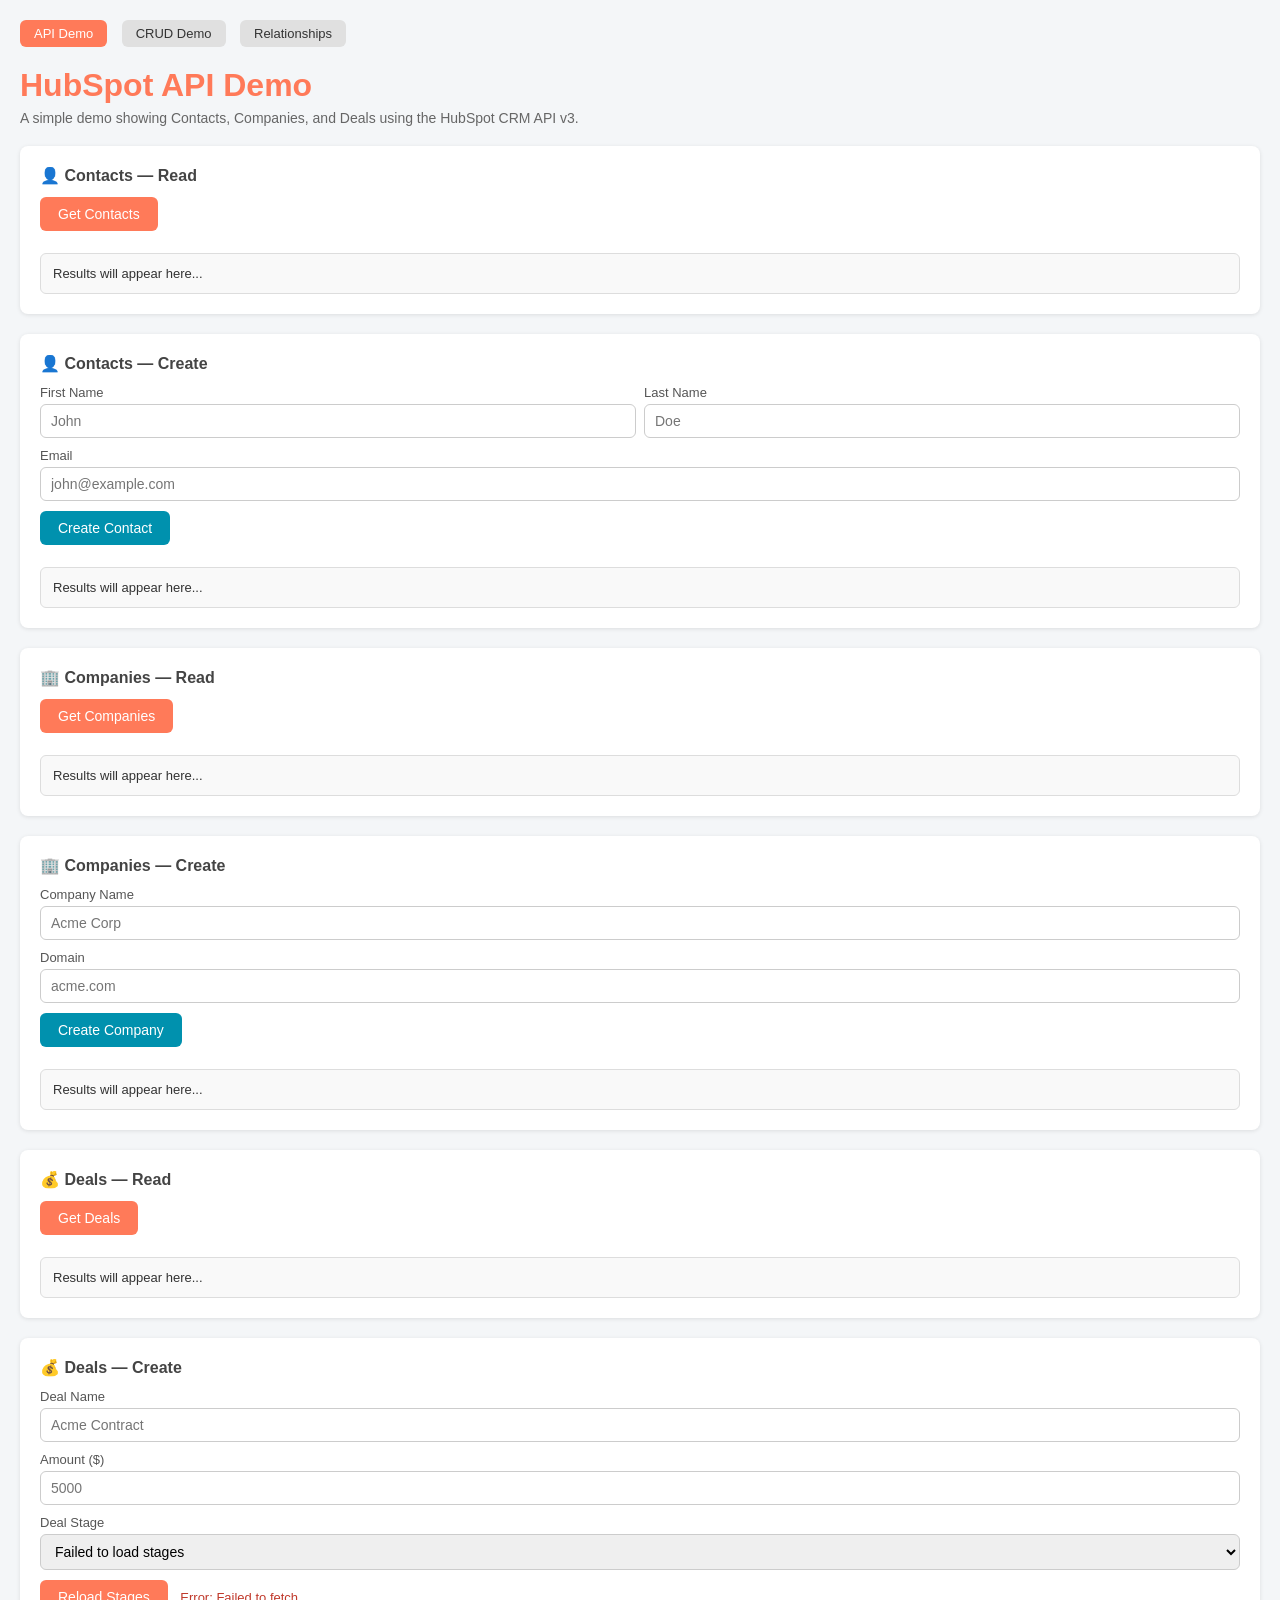
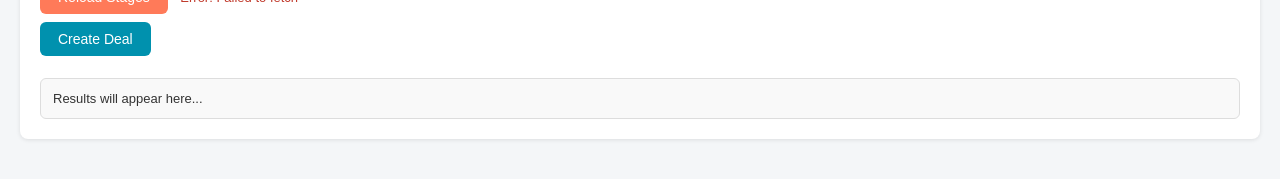
<file: index.html>
<!DOCTYPE html>
<html lang="en">
<head>
  <meta charset="UTF-8" />
  <meta name="viewport" content="width=device-width, initial-scale=1.0"/>
  <title>HubSpot API Demo 20260420a</title>
  <link rel="stylesheet" href="css/style.css" />
</head>
<body>

  <nav>
    <a href="index.html" class="active">API Demo</a>
    <a href="crud.html">CRUD Demo</a>
    <a href="associations.html">Relationships</a>
  </nav>

  <h1>HubSpot API Demo</h1>
  <p class="sub">A simple demo showing Contacts, Companies, and Deals using the HubSpot CRM API v3.</p>

  <!-- GET CONTACTS -->
  <div class="card">
    <h2>👤 Contacts — Read</h2>
    <button onclick="getObjects('contacts')">Get Contacts</button>
    <div class="result" id="result-contacts">Results will appear here...</div>
  </div>

  <!-- CREATE CONTACT -->
  <div class="card">
    <h2>👤 Contacts — Create</h2>
    <div class="grid">
      <div>
        <label>First Name</label>
        <input type="text" id="c-firstname" placeholder="John" />
      </div>
      <div>
        <label>Last Name</label>
        <input type="text" id="c-lastname" placeholder="Doe" />
      </div>
    </div>
    <label>Email</label>
    <input type="email" id="c-email" placeholder="john@example.com" />
    <button class="secondary" onclick="createContact()">Create Contact</button>
    <div class="result" id="result-create-contact">Results will appear here...</div>
  </div>

  <!-- GET COMPANIES -->
  <div class="card">
    <h2>🏢 Companies — Read</h2>
    <button onclick="getObjects('companies')">Get Companies</button>
    <div class="result" id="result-companies">Results will appear here...</div>
  </div>

  <!-- CREATE COMPANY -->
  <div class="card">
    <h2>🏢 Companies — Create</h2>
    <label>Company Name</label>
    <input type="text" id="co-name" placeholder="Acme Corp" />
    <label>Domain</label>
    <input type="text" id="co-domain" placeholder="acme.com" />
    <button class="secondary" onclick="createCompany()">Create Company</button>
    <div class="result" id="result-create-company">Results will appear here...</div>
  </div>

  <!-- GET DEALS -->
  <div class="card">
    <h2>💰 Deals — Read</h2>
    <button onclick="getObjects('deals')">Get Deals</button>
    <div class="result" id="result-deals">Results will appear here...</div>
  </div>

  <!-- CREATE DEAL -->
  <div class="card">
    <h2>💰 Deals — Create</h2>
    <label>Deal Name</label>
    <input type="text" id="d-name" placeholder="Acme Contract" />
    <label>Amount ($)</label>
    <input type="number" id="d-amount" placeholder="5000" />
    <label>Deal Stage</label>
    <select id="d-stage">
      <option disabled selected>Save token first to load stages</option>
    </select>
    <div>
      <button onclick="loadDealStages()">Reload Stages</button>
      <span id="stage-status" style="font-size:13px;"></span>
    </div>
    <button class="secondary" onclick="createDeal()">Create Deal</button>
    <div class="result" id="result-create-deal">Results will appear here...</div>
  </div>

  <script src="js/api.js"></script>
  <script src="js/app.js"></script>
  <script>
    document.addEventListener('DOMContentLoaded', () => { loadDealStages(); });
  </script>

</body>
</html>
</file>
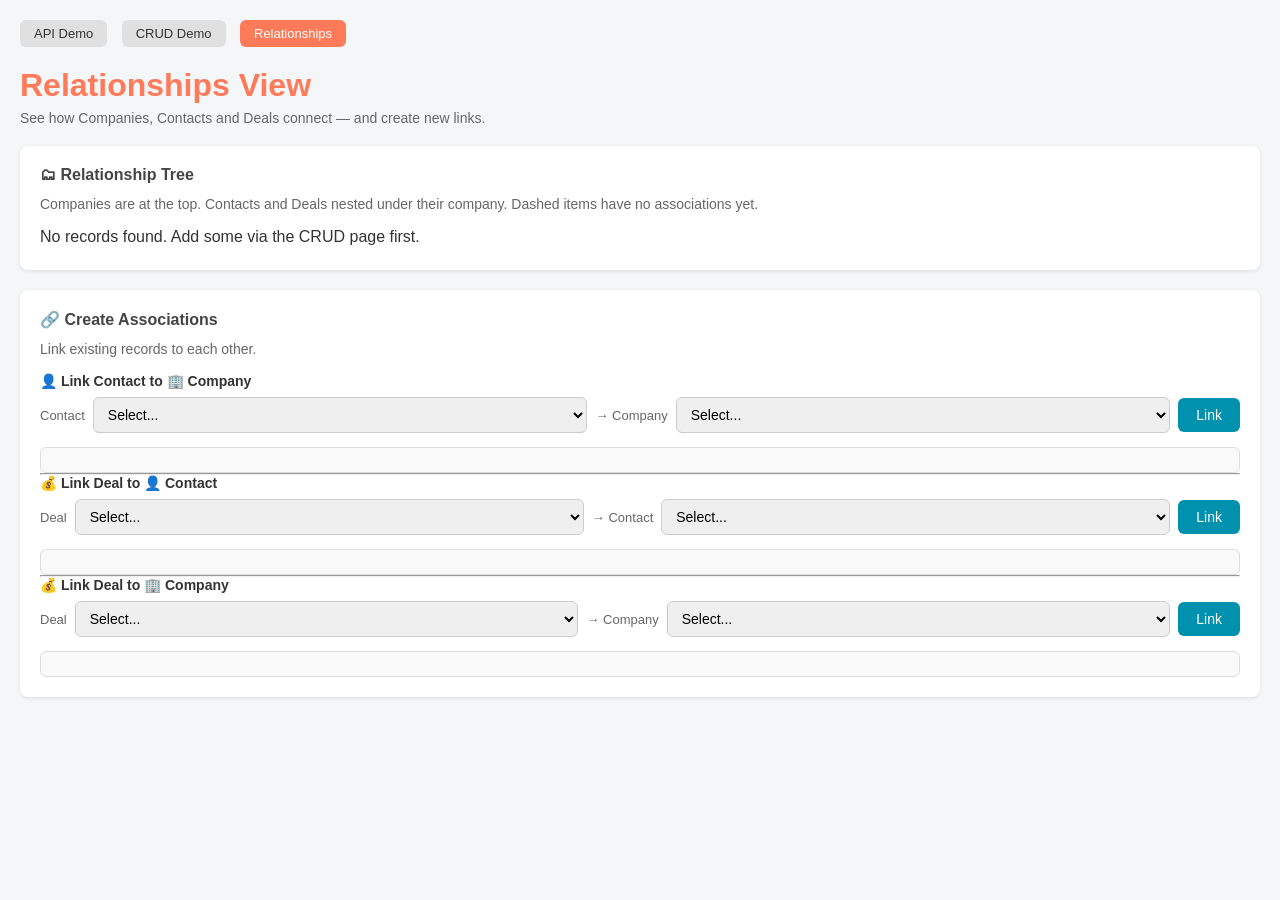
<file: associations.html>
<!DOCTYPE html>
<html lang="en">
<head>
  <meta charset="UTF-8" />
  <meta name="viewport" content="width=device-width, initial-scale=1.0"/>
  <title>HubSpot Relationships</title>
  <link rel="stylesheet" href="css/style.css" />
  <link rel="stylesheet" href="css/associations.css" />
</head>
<body>

  <nav>
    <a href="index.html">API Demo</a>
    <a href="crud.html">CRUD Demo</a>
    <a href="associations.html" class="active">Relationships</a>
  </nav>

  <h1>Relationships View</h1>
  <p class="sub">See how Companies, Contacts and Deals connect — and create new links.</p>

  <!-- TREE VIEW -->
  <div class="card">
    <h2>🗂 Relationship Tree</h2>
    <p class="sub" style="margin-bottom:12px;">
      Companies are at the top. Contacts and Deals nested under their company.
      Dashed items have no associations yet.
    </p>
    <div id="tree-view" class="tree muted">Save token above to load relationships.</div>
  </div>

  <!-- CREATE ASSOCIATIONS -->
  <div class="card">
    <h2>🔗 Create Associations</h2>
    <p class="sub" style="margin-bottom:16px;">Link existing records to each other.</p>

    <!-- Contact → Company -->
    <h3 style="font-size:14px; margin-bottom:8px;">👤 Link Contact to 🏢 Company</h3>
    <div class="link-row">
      <span class="link-label">Contact</span>
      <select id="lnk-contact"><option disabled selected>Load data first</option></select>
      <span class="link-label">→ Company</span>
      <select id="lnk-company1"><option disabled selected>Load data first</option></select>
      <button class="secondary" onclick="linkContactToCompany()">Link</button>
    </div>
    <div class="result" id="link-result-1"></div>

    <hr class="divider" />

    <!-- Deal → Contact -->
    <h3 style="font-size:14px; margin-bottom:8px;">💰 Link Deal to 👤 Contact</h3>
    <div class="link-row">
      <span class="link-label">Deal</span>
      <select id="lnk-deal1"><option disabled selected>Load data first</option></select>
      <span class="link-label">→ Contact</span>
      <select id="lnk-contact2"><option disabled selected>Load data first</option></select>
      <button class="secondary" onclick="linkDealToContact()">Link</button>
    </div>
    <div class="result" id="link-result-2"></div>

    <hr class="divider" />

    <!-- Deal → Company -->
    <h3 style="font-size:14px; margin-bottom:8px;">💰 Link Deal to 🏢 Company</h3>
    <div class="link-row">
      <span class="link-label">Deal</span>
      <select id="lnk-deal2"><option disabled selected>Load data first</option></select>
      <span class="link-label">→ Company</span>
      <select id="lnk-company2"><option disabled selected>Load data first</option></select>
      <button class="secondary" onclick="linkDealToCompany()">Link</button>
    </div>
    <div class="result" id="link-result-3"></div>
  </div>

  <script src="js/api.js"></script>
  <script src="js/associations.js"></script>
  <script>
    document.addEventListener('DOMContentLoaded', () => { initAssoc(); });
  </script>

</body>
</html>
</file>
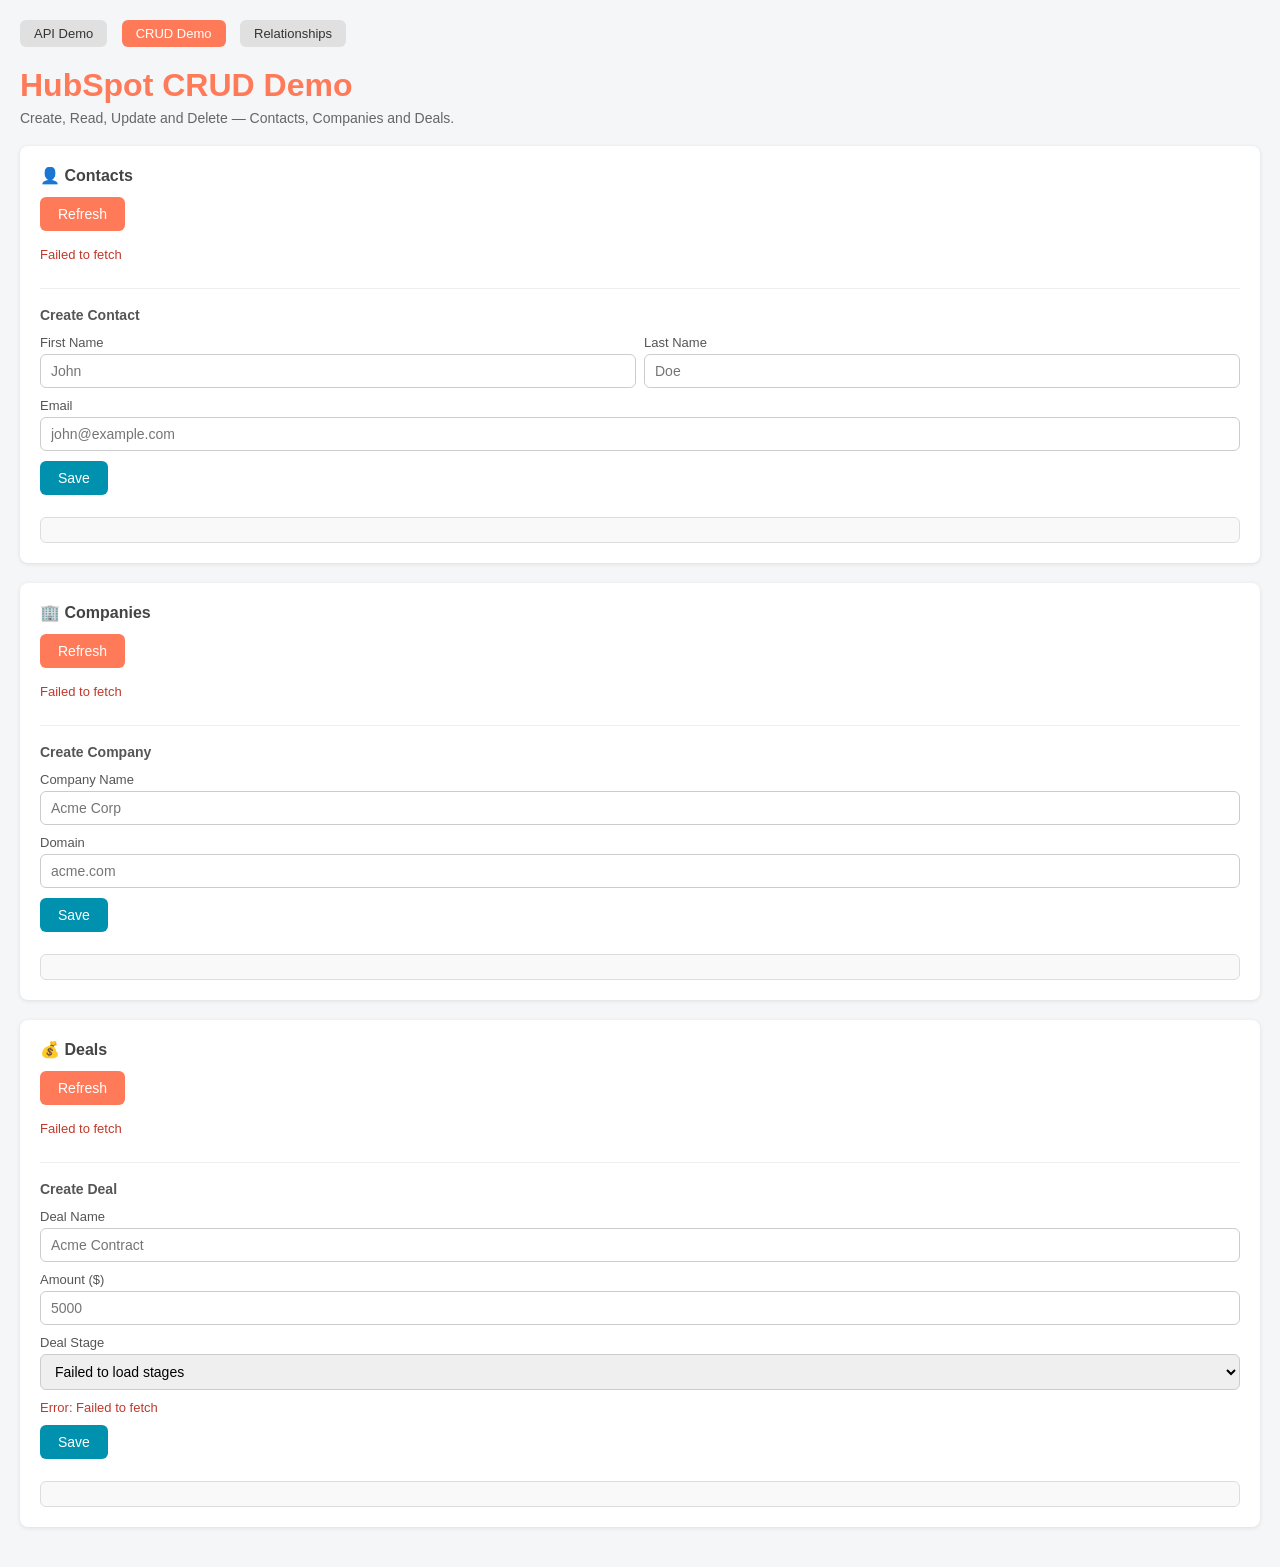
<file: crud.html>
<!DOCTYPE html>
<html lang="en">
<head>
  <meta charset="UTF-8" />
  <meta name="viewport" content="width=device-width, initial-scale=1.0"/>
  <title>HubSpot CRUD Demo</title>
  <link rel="stylesheet" href="css/style.css" />
  <link rel="stylesheet" href="css/crud.css" />
</head>
<body>

  <nav>
    <a href="index.html">API Demo</a>
    <a href="crud.html" class="active">CRUD Demo</a>
    <a href="associations.html">Relationships</a>
  </nav>

  <h1>HubSpot CRUD Demo</h1>
  <p class="sub">Create, Read, Update and Delete — Contacts, Companies and Deals.</p>

  <!-- CONTACTS -->
  <div class="card">
    <h2>👤 Contacts</h2>
    <button onclick="loadList('contacts')">Refresh</button>
    <div id="list-contacts" class="muted">Save token above to load records.</div>

    <hr class="divider" />
    <h3 id="form-title-contacts">Create Contact</h3>
    <input type="hidden" id="contacts-id" />
    <div class="grid">
      <div>
        <label>First Name</label>
        <input type="text" id="contacts-firstname" placeholder="John" />
      </div>
      <div>
        <label>Last Name</label>
        <input type="text" id="contacts-lastname" placeholder="Doe" />
      </div>
    </div>
    <label>Email</label>
    <input type="email" id="contacts-email" placeholder="john@example.com" />
    <div>
      <button class="secondary" onclick="saveRecord('contacts')">Save</button>
      <button class="cancel" id="cancel-contacts" onclick="cancelEdit('contacts')" style="display:none">Cancel</button>
    </div>
    <div class="result" id="result-contacts"></div>
  </div>

  <!-- COMPANIES -->
  <div class="card">
    <h2>🏢 Companies</h2>
    <button onclick="loadList('companies')">Refresh</button>
    <div id="list-companies" class="muted">Save token above to load records.</div>

    <hr class="divider" />
    <h3 id="form-title-companies">Create Company</h3>
    <input type="hidden" id="companies-id" />
    <label>Company Name</label>
    <input type="text" id="companies-name" placeholder="Acme Corp" />
    <label>Domain</label>
    <input type="text" id="companies-domain" placeholder="acme.com" />
    <div>
      <button class="secondary" onclick="saveRecord('companies')">Save</button>
      <button class="cancel" id="cancel-companies" onclick="cancelEdit('companies')" style="display:none">Cancel</button>
    </div>
    <div class="result" id="result-companies"></div>
  </div>

  <!-- DEALS -->
  <div class="card">
    <h2>💰 Deals</h2>
    <button onclick="loadList('deals')">Refresh</button>
    <div id="list-deals" class="muted">Save token above to load records.</div>

    <hr class="divider" />
    <h3 id="form-title-deals">Create Deal</h3>
    <input type="hidden" id="deals-id" />
    <label>Deal Name</label>
    <input type="text" id="deals-dealname" placeholder="Acme Contract" />
    <label>Amount ($)</label>
    <input type="number" id="deals-amount" placeholder="5000" />
    <label>Deal Stage</label>
    <select id="deals-dealstage">
      <option disabled selected>Save token first to load stages</option>
    </select>
    <span id="stage-status" style="font-size:13px; display:block; margin-bottom:10px;"></span>
    <div>
      <button class="secondary" onclick="saveRecord('deals')">Save</button>
      <button class="cancel" id="cancel-deals" onclick="cancelEdit('deals')" style="display:none">Cancel</button>
    </div>
    <div class="result" id="result-deals"></div>
  </div>

  <script src="js/api.js"></script>
  <script src="js/crud.js"></script>
  <script>
    document.addEventListener('DOMContentLoaded', () => { init(); });
  </script>

</body>
</html>
</file>
<file: css/style.css>
* { box-sizing: border-box; margin: 0; padding: 0; }
body { font-family: sans-serif; background: #f4f6f8; color: #333; padding: 20px; }
nav { margin-bottom: 20px; }
nav a { display: inline-block; margin-right: 10px; padding: 6px 14px; border-radius: 6px; background: #e0e0e0; color: #333; text-decoration: none; font-size: 13px; }
nav a:hover { background: #ccc; }
nav a.active { background: #ff7a59; color: white; }
h1 { color: #ff7a59; margin-bottom: 6px; }
p.sub { color: #666; margin-bottom: 20px; font-size: 14px; }

.card {
  background: white;
  border-radius: 8px;
  padding: 20px;
  margin-bottom: 20px;
  box-shadow: 0 1px 4px rgba(0,0,0,0.1);
}
h2 { font-size: 16px; margin-bottom: 12px; color: #444; }

input, select {
  width: 100%;
  padding: 8px 10px;
  border: 1px solid #ccc;
  border-radius: 6px;
  font-size: 14px;
  margin-bottom: 10px;
}
button {
  background: #ff7a59;
  color: white;
  border: none;
  padding: 9px 18px;
  border-radius: 6px;
  cursor: pointer;
  font-size: 14px;
  margin-right: 8px;
  margin-bottom: 8px;
}
button:hover { background: #e8613e; }
button.secondary { background: #0091ae; }
button.secondary:hover { background: #007a94; }

.result {
  margin-top: 14px;
  background: #f9f9f9;
  border: 1px solid #ddd;
  border-radius: 6px;
  padding: 12px;
  font-size: 13px;
  max-height: 300px;
  overflow-y: auto;
  white-space: pre-wrap;
  word-break: break-all;
}
.error { color: #c0392b; }
.success { color: #27ae60; }

.warning {
  background: #fff3cd;
  border: 1px solid #ffc107;
  border-radius: 6px;
  padding: 12px;
  font-size: 13px;
  margin-bottom: 20px;
  color: #856404;
}
.grid { display: grid; grid-template-columns: 1fr 1fr; gap: 8px; }
@media (max-width: 600px) { .grid { grid-template-columns: 1fr; } }
label { font-size: 13px; color: #555; display: block; margin-bottom: 4px; }
</file>
<file: css/associations.css>
/* ── Tree nodes ────────────────────────────────────────────────────────────── */
.tree { padding: 4px 0; }

.tree-node {
  padding: 7px 12px;
  border-radius: 6px;
  margin: 3px 0;
  font-size: 14px;
  border-left: 4px solid transparent;
}
.company-node { background: #eaf4fb; border-left-color: #0091ae; font-weight: 600; }
.contact-node { background: #f0fff4; border-left-color: #27ae60; }
.deal-node    { background: #fff8f0; border-left-color: #ff7a59; }
.empty-node   { color: #bbb; font-style: italic; font-size: 13px; }

.level-1 { margin-left: 32px; }
.level-2 { margin-left: 64px; }
.unlinked { opacity: 0.65; border-style: dashed; }

/* ── Section headers inside tree ───────────────────────────────────────────── */
.tree-section {
  margin-top: 18px;
  margin-bottom: 4px;
  font-size: 11px;
  font-weight: 700;
  color: #999;
  text-transform: uppercase;
  letter-spacing: 0.6px;
}

/* ── Link forms ────────────────────────────────────────────────────────────── */
.link-row {
  display: flex;
  align-items: center;
  gap: 8px;
  flex-wrap: wrap;
  margin-bottom: 10px;
}
.link-row select { width: auto; flex: 1; min-width: 140px; margin-bottom: 0; }
.link-row button { margin: 0; white-space: nowrap; }
.link-label { font-size: 13px; color: #666; white-space: nowrap; }
</file>
<file: css/crud.css>
/* ── Table ─────────────────────────────────────────────────────────────────── */
table { width: 100%; border-collapse: collapse; margin-top: 10px; font-size: 13px; }
th { background: #f0f2f5; text-align: left; padding: 8px 10px; border-bottom: 2px solid #ddd; color: #555; font-weight: 600; }
td { padding: 8px 10px; border-bottom: 1px solid #eee; vertical-align: middle; }
tr:last-child td { border-bottom: none; }
tr:hover td { background: #fafbfc; }
.id-cell { color: #bbb; font-size: 11px; font-family: monospace; }
.actions  { white-space: nowrap; }

/* ── Action buttons ────────────────────────────────────────────────────────── */
.btn-view   { background: #95a5a6; color: white; text-decoration: none; padding: 4px 9px; border-radius: 4px; font-size: 12px; margin-right: 4px; display: inline-block; }
.btn-view:hover   { background: #7f8c8d; }
.btn-edit   { background: #0091ae; color: white; border: none; padding: 4px 9px; border-radius: 4px; cursor: pointer; font-size: 12px; margin-right: 4px; }
.btn-edit:hover   { background: #007a94; }
.btn-delete { background: #e74c3c; color: white; border: none; padding: 4px 9px; border-radius: 4px; cursor: pointer; font-size: 12px; }
.btn-delete:hover { background: #c0392b; }

/* ── Form extras ───────────────────────────────────────────────────────────── */
h3   { font-size: 14px; color: #555; margin-bottom: 12px; }
.cancel { background: #95a5a6; }
.cancel:hover { background: #7f8c8d; }
hr.divider { border: none; border-top: 1px solid #eee; margin: 18px 0; }
.muted { color: #999; font-size: 13px; padding: 8px 0; }
</file>
